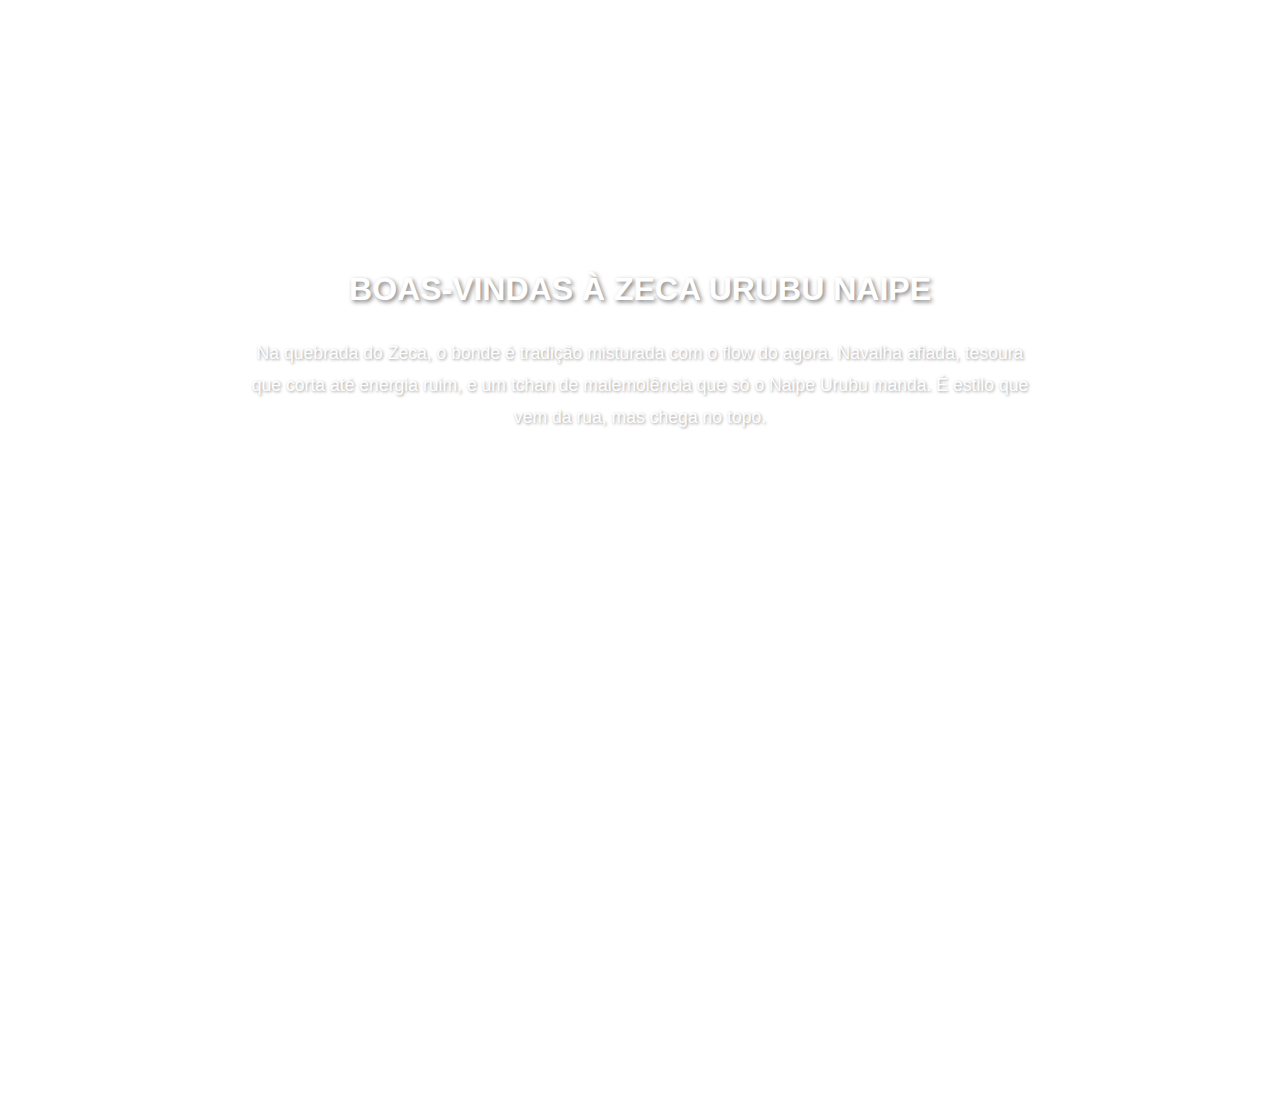
<file: Site1/index.html>
<!DOCTYPE html>
<html lang="pt-BR">

<head>
    <meta charset="UTF-8">
    <meta name="viewport" content="width=device-width, initial-scale=1.0">

    <title>Zeca Urubu Naipe</title>

    <link rel="stylesheet" href="style.css">
    <link rel="icon" href="img/icon.png">
</head>

<body>
    <div class="conteudo">
        <h1>Boas-vindas à Zeca Urubu Naipe</h1>

        <p>
            Na quebrada do Zeca, o bonde é tradição misturada com o flow do agora. 
                Navalha afiada, tesoura que corta até energia ruim, e um tchan de malemolência
                que só o Naipe Urubu manda. É estilo que vem da rua, mas chega no topo.
        </p>

    </div>
</body>
</html>
</file>
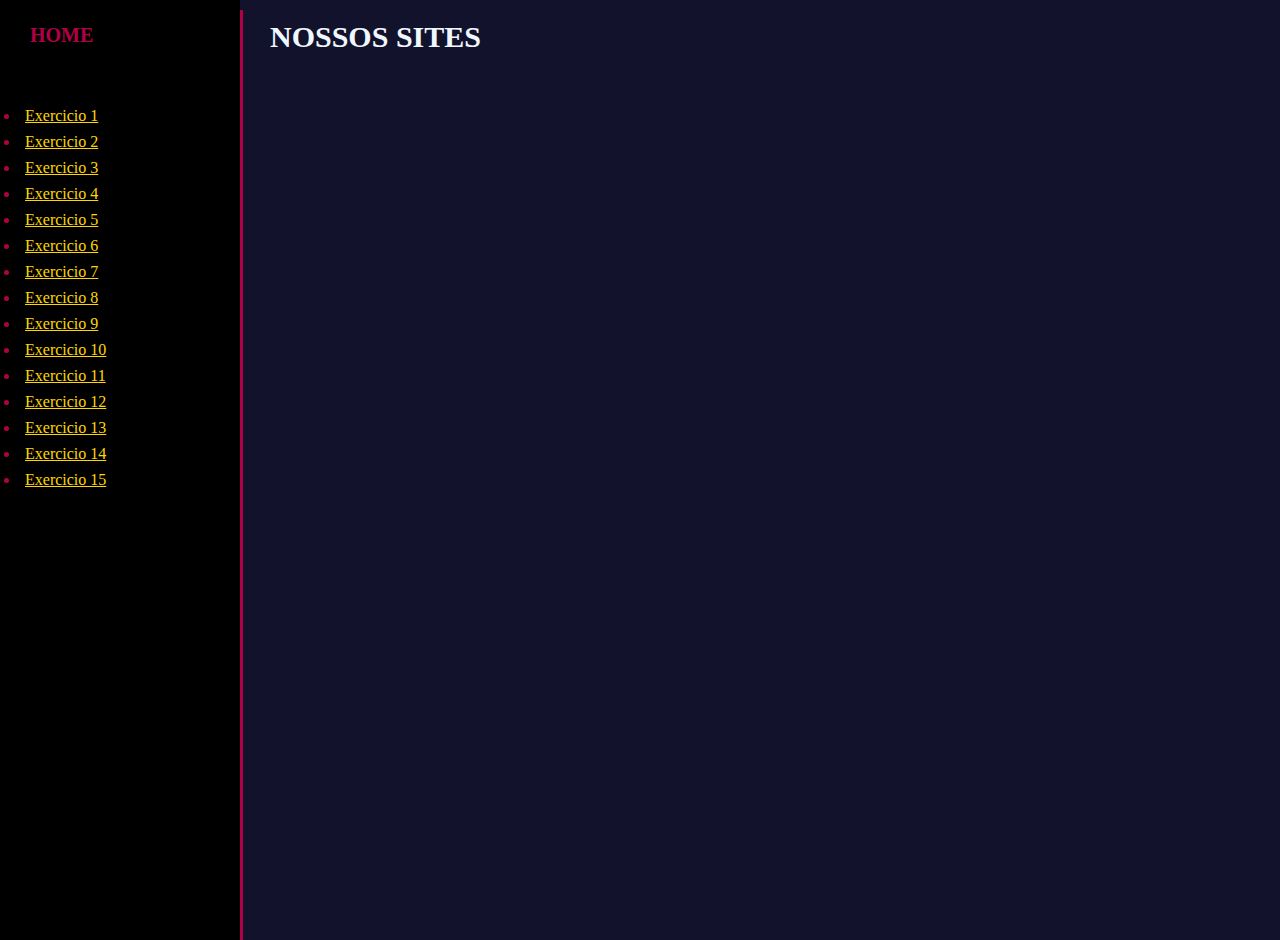
<file: Site11/index.html>
<!DOCTYPE html>
<html lang="en">
<head>
    <meta charset="UTF-8">
    <meta name="viewport" content="width=device-width, initial-scale=1.0">
    <title>Document</title>
    <link rel="stylesheet" href="style.css">
</head>
<body>
    <div id="layout">
    <div id="div-lateral">
        <h1>HOME</h1>

            <ul>
                <li>
                    <a href="../Site1/index.html" target="_blank"><span class="text"> Exercicio 1</span></a>
                </li>
                
                <li>
                    <a href="../Site2/index.html" target="_blank"><span class="text"> Exercicio 2</span></a>
                </li>

                <li>
                    <a href="../Site3/index.html" target="_blank"><span class="text"> Exercicio 3</span></a>
                </li>

                <li>
                    <a href="../Site4/index.html" target="_blank"><span class="text"> Exercicio 4</span></a>
                </li>

                <li>
                    <a href="../Site5/index.html" target="_blank"><span class="text"> Exercicio 5</span></a>
                </li>

                <li>
                    <a href="../Site6/index.html" target="_blank"><span class="text"> Exercicio 6</span></a>
                </li>

                <li>
                    <a href="../Site7/index.html" target="_blank"><span class="text"> Exercicio 7</span></a>
                </li>

                <li>
                    <a href="../Site8/index.html" target="_blank"><span class="text"> Exercicio 8</span></a>
                </li>

                <li>
                    <a href="../Site9/index.html" target="_blank"><span class="text"> Exercicio 9</span></a>
                </li>

                <li>
                    <a href="../Site10/index.html" target="_blank"><span class="text"> Exercicio 10</span></a>
                </li>
                
                <li>
                    <a href="../Site11/index.html" target="_blank"><span class="text"> Exercicio 11</span></a>
                </li>

                <li>
                    <a href="../Site12/index.html" target="_blank"><span class="text"> Exercicio 12</span></a>
                </li>
                
                <li>
                    <a href="../Site13/index.html" target="_blank"><span class="text"> Exercicio 13</span></a>
                </li>

                <li>
                    <a href="../Site14/index.html" target="_blank"><span class="text"> Exercicio 14 </span></a>
               </li>

                <li>
                    <a href="../Site15/index.html" target="_blank"><span class="text"> Exercicio 15</span></a>
               </li>     
    </ul> 
</div>
<h2>NOSSOS SITES</h2>
</div>
     
</body>
</html>
</file>
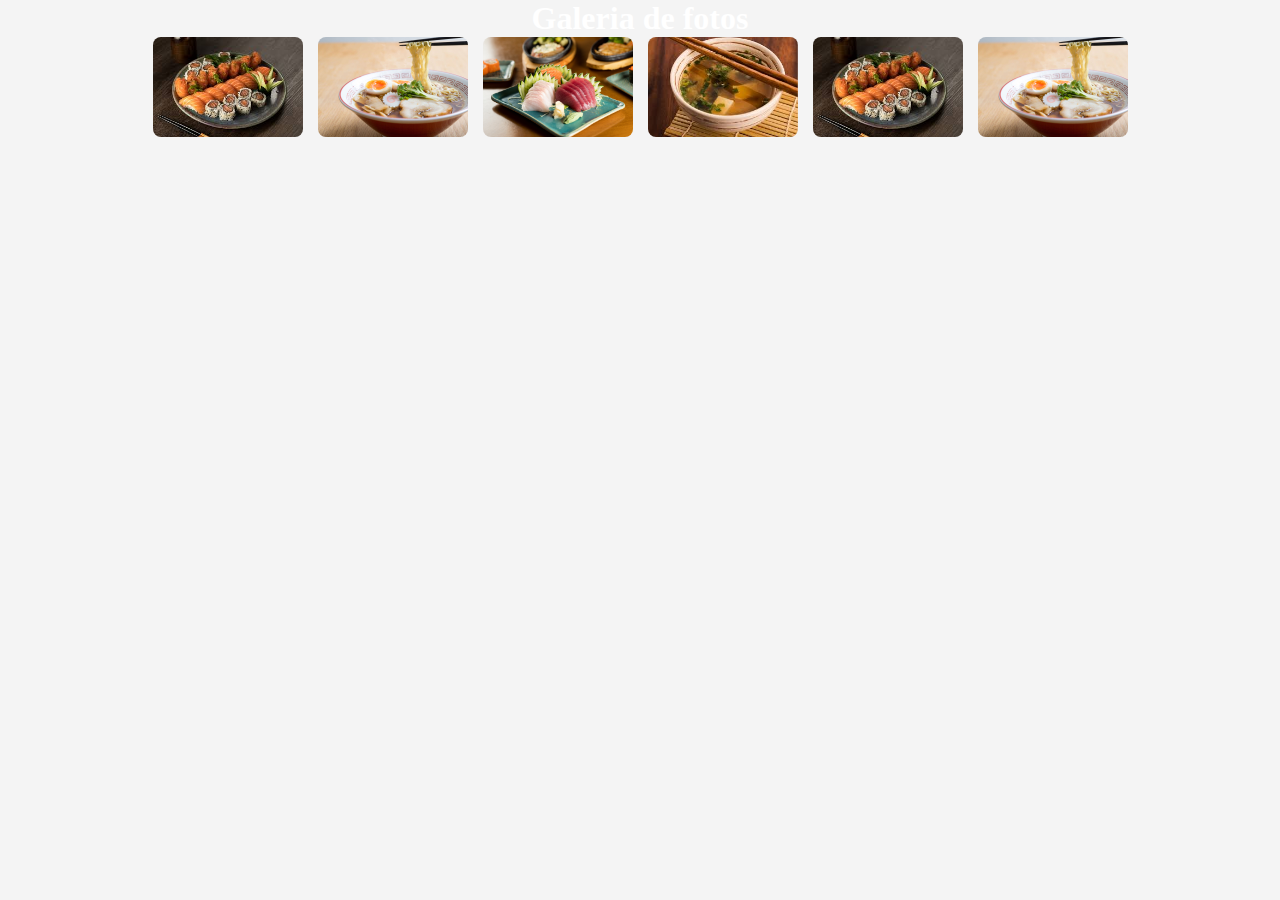
<file: Site12/index.html>
<!DOCTYPE html>
<html lang="en">

<head>
    <meta charset="UTF-8">
    <meta name="viewport" content="width=device-width, initial-scale=1.0">
    <title>Document</title>
    <link rel="stylesheet" href="style.css">
</head>

<body>
    <div class="cabecalho">
        <h1>Galeria de fotos</h1>
    </div>

    <div class="galeria">
        <figure class="imagem-figure">
            <a href="#imagem1">
                <img src="rodizio.jpeg" alt="1">
            </a>
        </figure>
        <figure class="imagem-figure">
            <a href="#imagem2">
                <img src="ramen.jpg" alt="2">
            </a>
        </figure>
        <figure class="imagem-figure">
            <a href="#imagem3">
                <img src="sashimi.jpg" alt="3">
            </a>
        </figure>
        <figure class="imagem-figure">
            <a href="#imagem4">
                <img src="missoshiro.jpeg" alt="3">
            </a>
        </figure>
        <figure class="imagem-figure">
            <a href="#imagem5">
                <img src="rodizio.jpeg" alt="3">
            </a>
        </figure>
        <figure class="imagem-figure">
            <a href="#imagem6">
                <img src="ramen.jpg" alt="3">
            </a>
        </figure>
    </div>

    <div id="imagem1" class="imagem-maior">
        <a href="#" class="fechar">&times;</a>
        <img src="rodizio.jpeg" alt="Maior 1">
    </div>
    <div id="imagem2" class="imagem-maior">
        <a href="#" class="fechar">&times;</a>
        <img src="ramen.jpg" alt="Maior 2">
    </div>
    <div id="imagem3" class="imagem-maior">
        <a href="#" class="fechar">&times;</a>
        <img src="sashimi.jpg" alt="Maior 3">
    </div>
    <div id="imagem3" class="imagem-maior">
        <a href="#" class="fechar">&times;</a>
        <img src="missoshiro.jpeg" alt="Maior 4">
    </div>
    <div id="imagem3" class="imagem-maior">
        <a href="#" class="fechar">&times;</a>
        <img src="rodizio.jpeg" alt="Maior 5">
    </div>
    <div id="imagem3" class="imagem-maior">
        <a href="#" class="fechar">&times;</a>
        <img src="ramen.jpg" alt="Maior 6">
    </div>

</body>

</html>
</file>
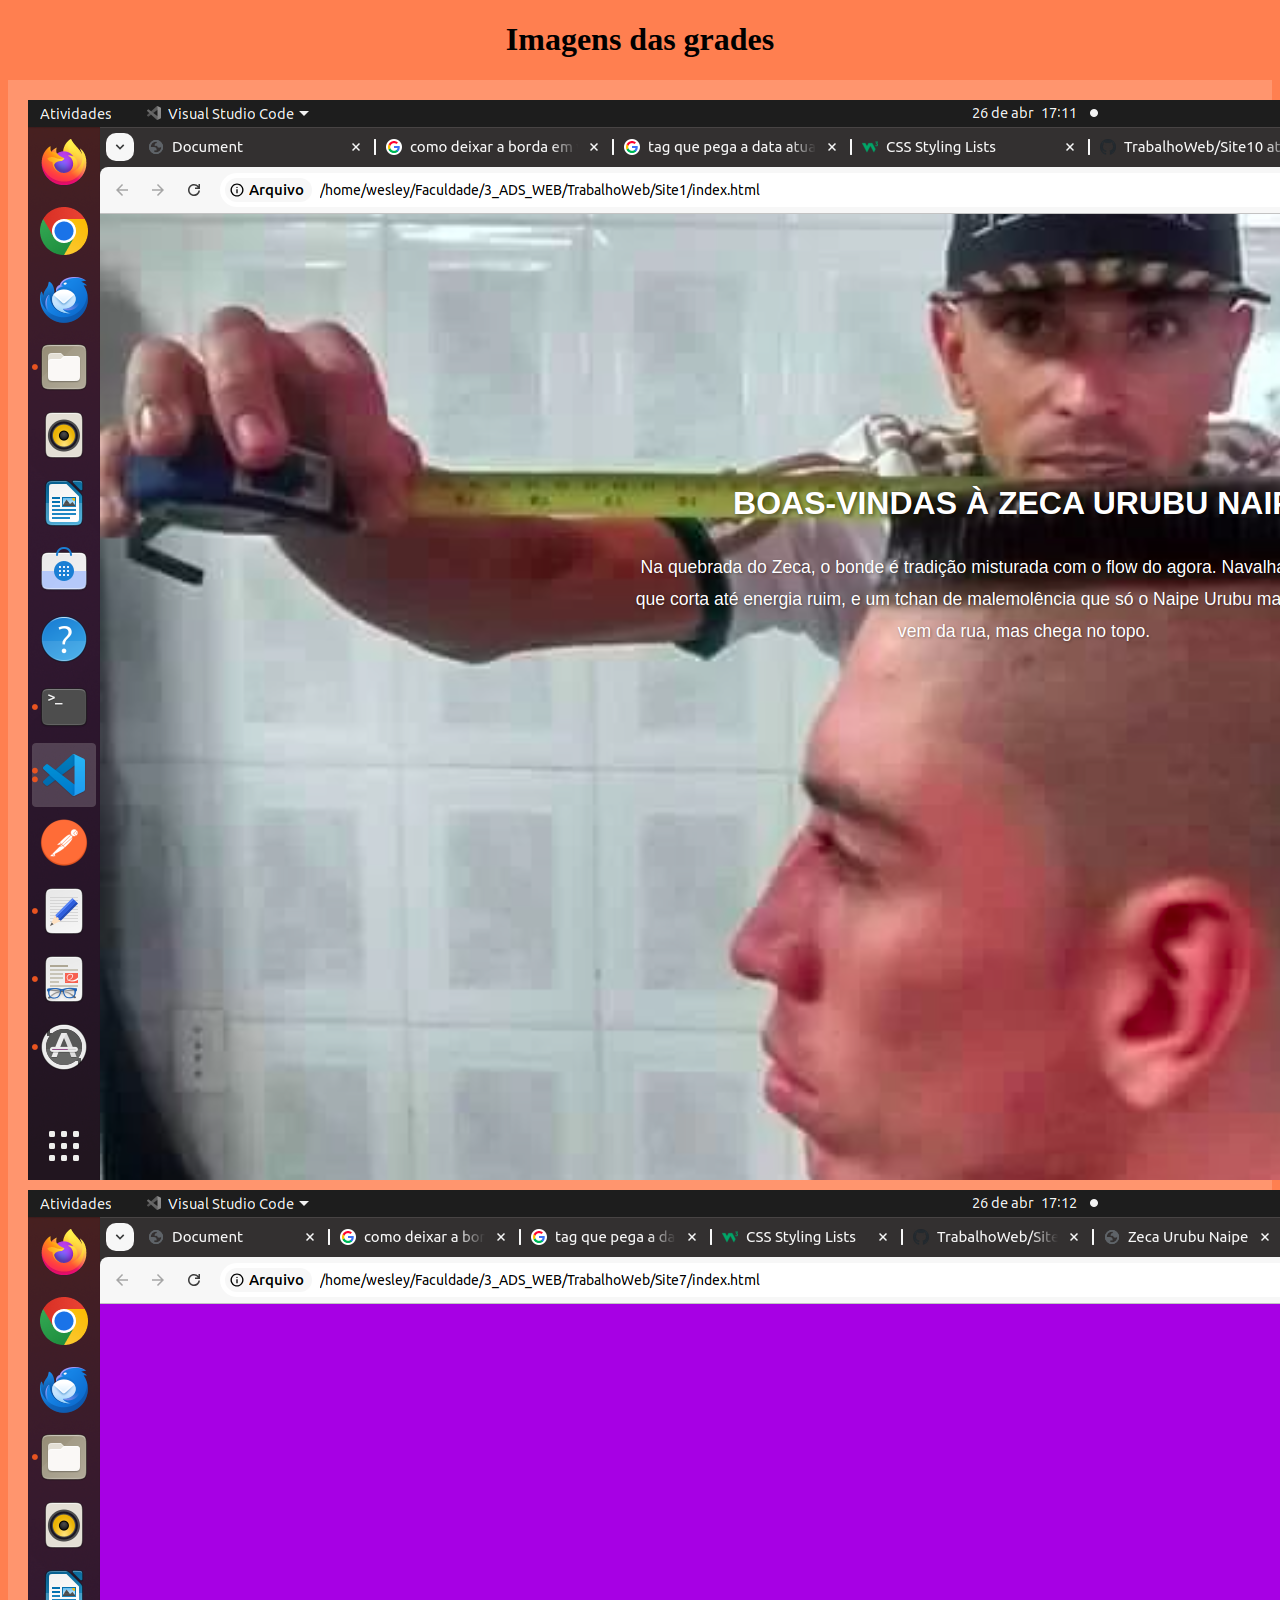
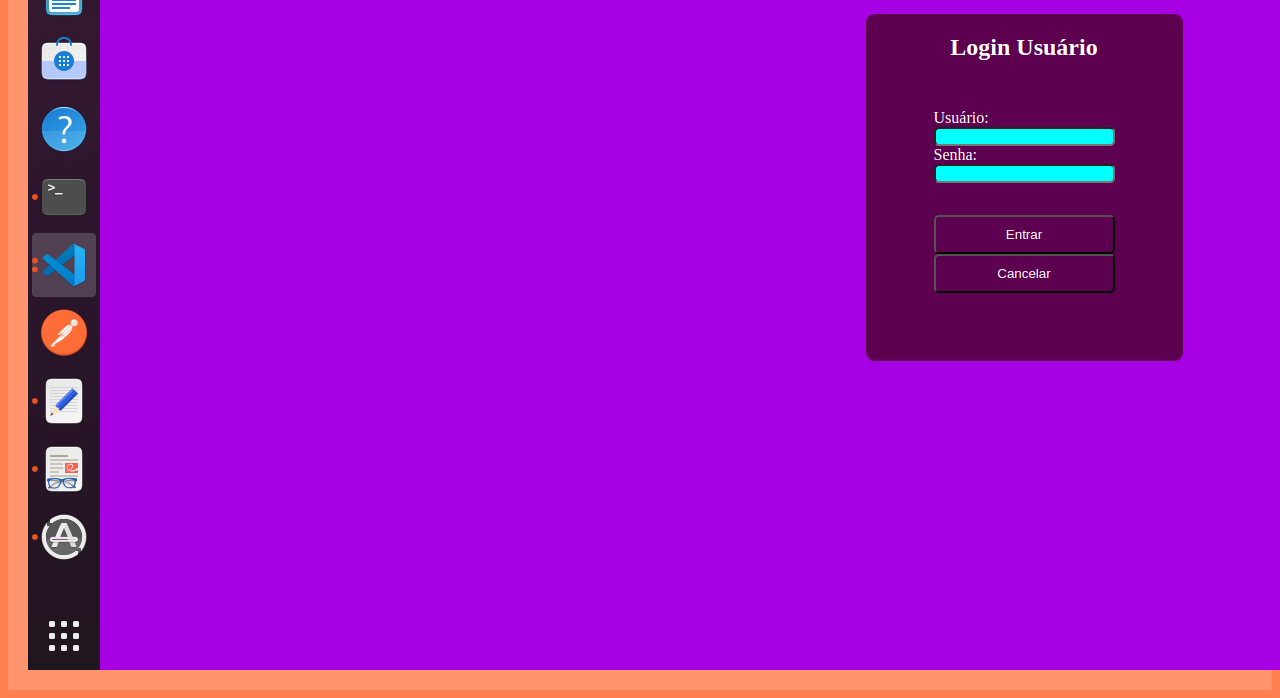
<file: Site3/index.html>
<!DOCTYPE html>
<html lang="en">

<head>
    <meta charset="UTF-8">
    <meta name="viewport" content="width=device-width, initial-scale=1.0">
    <title>Document</title>
    <link rel="stylesheet" href="style.css">
</head>

<body>
    <nav>
        <h1>Imagens das grades</h1>
    </nav>
    <div class="wrapper">
        <div class="grid">
            <img class="imagem" src="img1.png" alt="imagem">
            <img class="imagem" src="img2.png" alt="imagem">
            <img class="imagem" src="img3.png" alt="imagem">
            <img class="imagem" src="img4.png" alt="imagem">
            <img class="imagem" src="img5.png" alt="imagem">
            <img class="imagem" src="img6.png" alt="imagem">
        </div>
    </div>
</body>

</html>
</file>
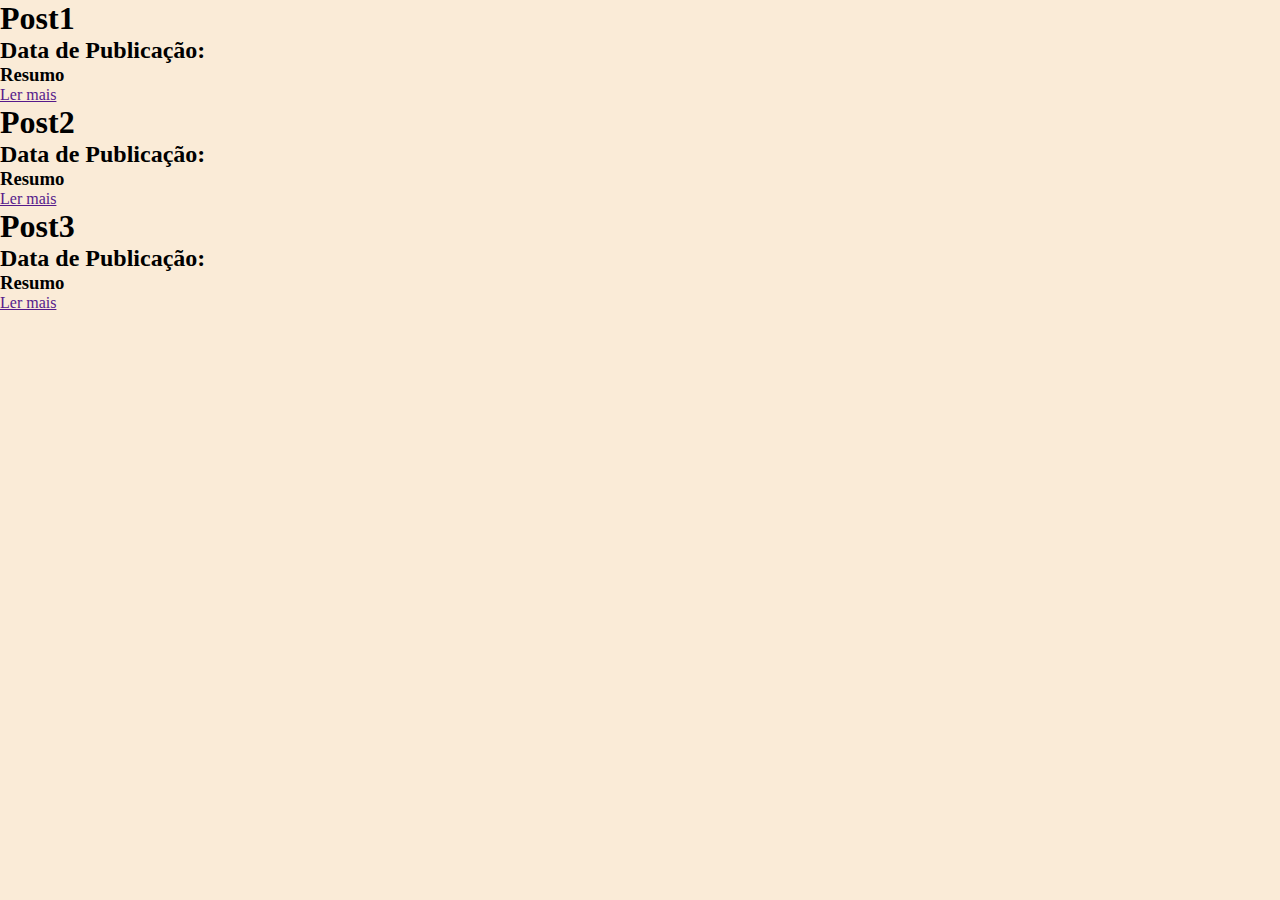
<file: Site4/index.html>
<!DOCTYPE html>
<html lang="en">
<head>
    <meta charset="UTF-8">
    <meta name="viewport" content="width=device-width, initial-scale=1.0">
    <title>Document</title>
    <link rel="stylesheet" href="style.css">
</head>
<body>
    <ul class="lista">
        <li>
            <h1>Post1</h1>
            <h2>Data de Publicação:</h2>
            <h3>Resumo</h3>
            <a href="">Ler mais</a>
        </li>
        <li>
            <h1>Post2</h1>
            <h2>Data de Publicação:</h2>
            <h3>Resumo</h3>
            <a href="">Ler mais</a>
        </li>
        <li>
            <h1>Post3</h1>
            <h2>Data de Publicação:</h2>
            <h3>Resumo</h3>
            <a href="">Ler mais</a>
        </li>
    </ul>
</body>
</html>
</file>
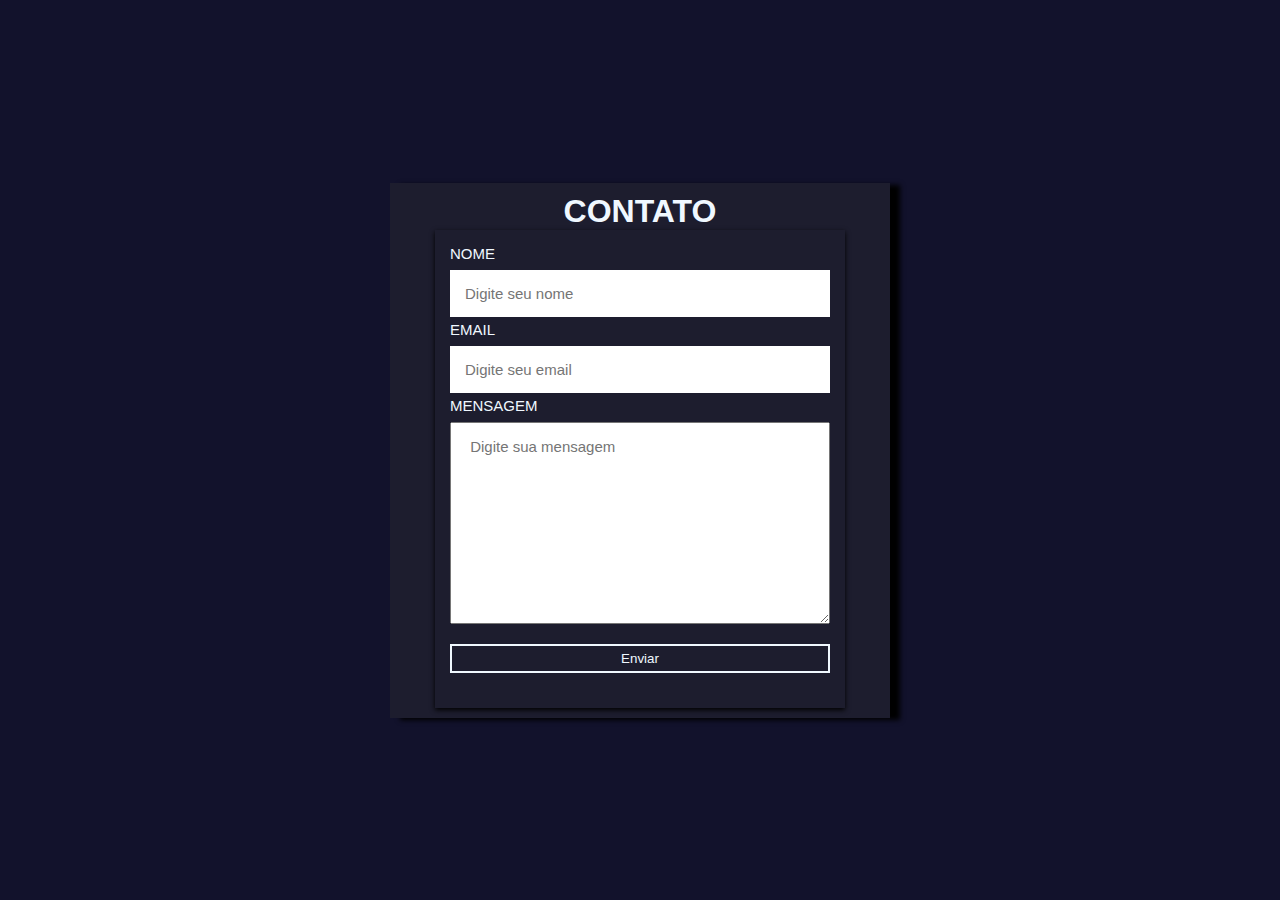
<file: Site5/index.html>
<!DOCTYPE html>
<html lang="en">
  <head>
    <meta charset="UTF-8" />
    <meta name="viewport" content="width=device-width, initial-scale=1.0" />
    <link rel="stylesheet" href="style.css" />
    <title>Document</title>
  </head>
  <body>
    <div>
      <h1>CONTATO</h1>
      <form>
        <label> NOME</label>
        <input type="text" name="name" placeholder="Digite seu nome" />
        <label>EMAIL</label>
        <input type="email" email="email" placeholder="Digite seu email" />
        <label>MENSAGEM</label>
        <textarea name="mensagem"cols="10" rows="10" placeholder=" Digite sua mensagem"></textarea>
        <button type=> Enviar </button>
      </form>
    </div>
    
  </body>
</html>
</file>
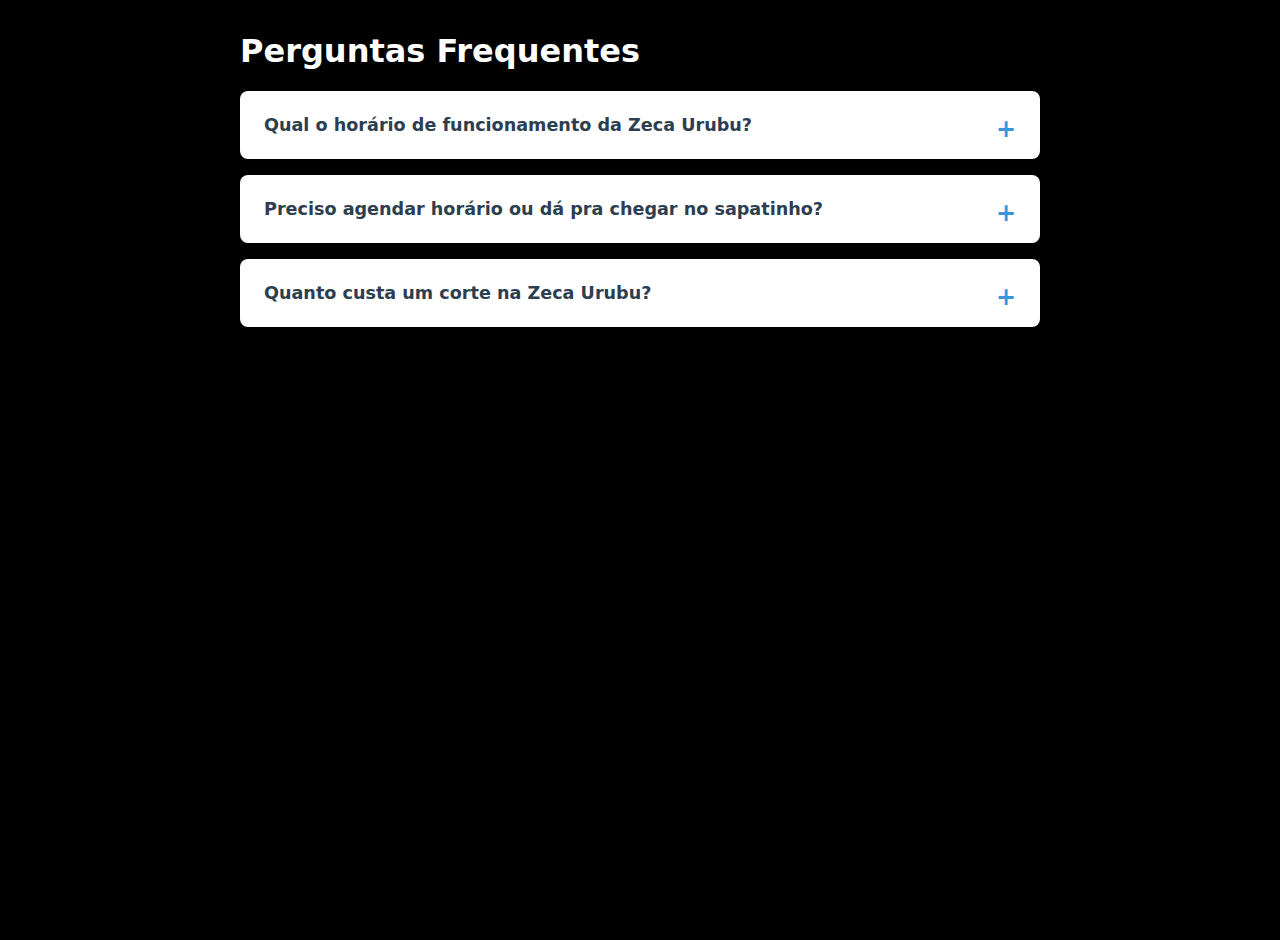
<file: Site6/index.html>
<!DOCTYPE html>
<html lang="pt-BR">
<head>
    <meta charset="UTF-8">
    <meta name="viewport" content="width=device-width, initial-scale=1.0">
    <title>FAQ Zeca Urubu Naipe</title>
    <link rel="stylesheet" href="style.css">
</head>
<body>
    <div class="faq-container">
        <h1>Perguntas Frequentes</h1>
        
        <details>
            <summary>Qual o horário de funcionamento da Zeca Urubu?</summary>
            <div class="faq-content">
                <p>Seguimos firme de terça a sábado, das 9h às 19h, e domingo só de 10h às 14h (pra quem quer chegar na régua antes do rolê). Segunda é dia de recarregar as energias, irmão!</p>
            </div>
        </details>

        <details>
            <summary>Preciso agendar horário ou dá pra chegar no sapatinho?</summary>
            <div class="faq-content">
                <p>Se quiser evitar fila, manda um direct no WhatsApp ou Instagram que a gente marca seu horário. Mas se a vibe for espontânea, dá pra chegar na fé! Só avisamos: quem chega cedo pega o degrau quente.</p>
            </div>
        </details>

        <details>
            <summary>Quanto custa um corte na Zeca Urubu?</summary>
            <div class="faq-content">
                <p>valores variam conforme o serviço:

                    Corte simples: R$ 15 (estilo básico, mas com acabamento profissional).
                    
                    Degradê, undercut ou razor fade: A partir de R$ 20 (para detalhes mais elaborados).
                    
                    Barba completa: R$ 35
                    
                    Combo Corte + Barba: R$ 50.</p>
            </div>
        </details>
    </div>
</body>
</html>
</file>
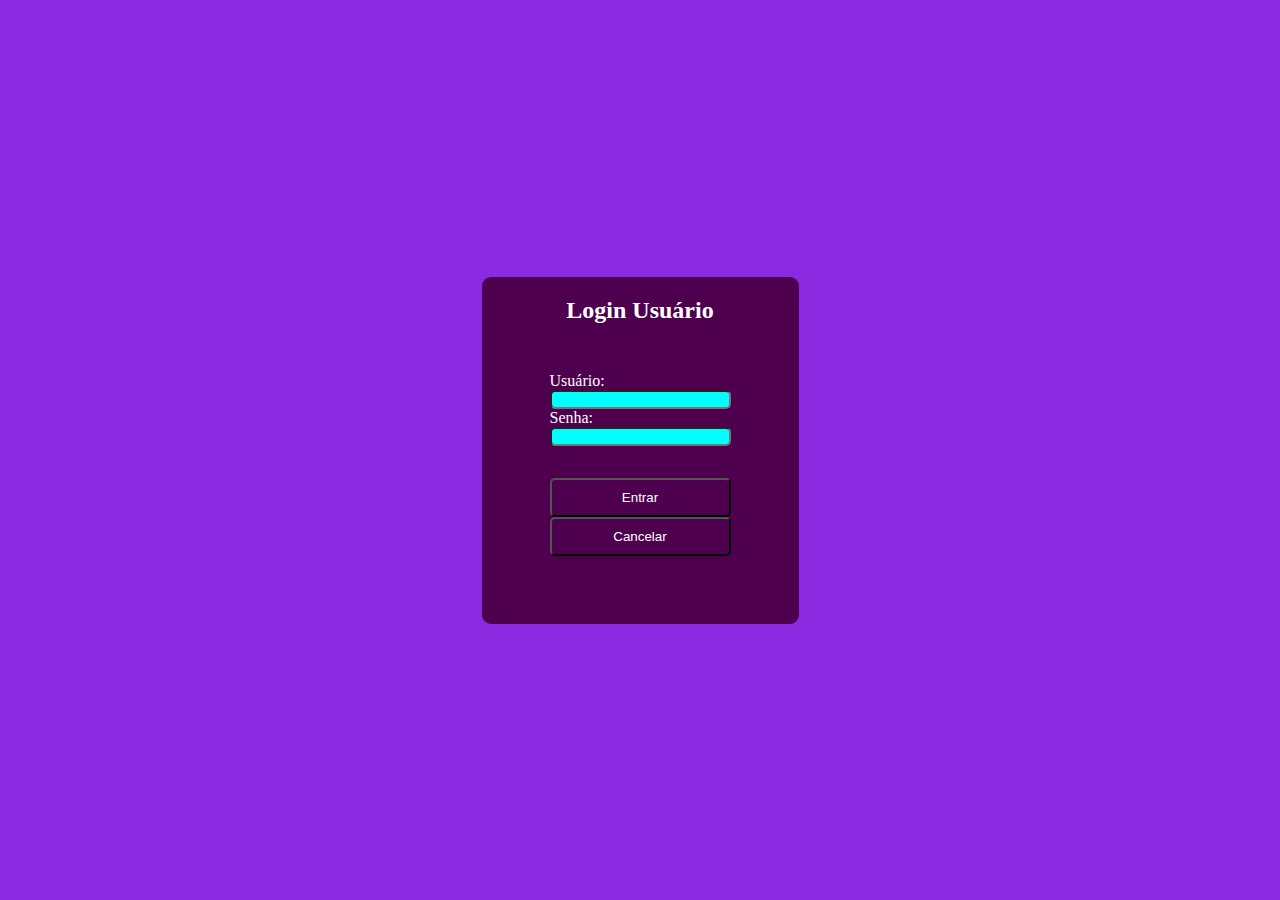
<file: Site7/index.html>
<!DOCTYPE html>
<html lang="en">

<head>
    <meta charset="UTF-8">
    <meta name="viewport" content="width=device-width, initial-scale=1.0">
    <title>Document</title>
    <link rel="stylesheet" href="style.css">
</head>

<body>
    <div class="wrapper">
        <div class="container">
            
            <h2>Login Usuário</h2>

            <div class="div-login">
                <p>Usuário:</p>
                <input class="campo-login" type="text">
                <p>Senha:</p>
                <input class="campo-login" type="text">

                <div class="div-botao">
                    <button class="botao">Entrar</button>
                    <button class="botao">Cancelar</button>
                </div>
            </div>

        </div>
    </div>
</body>

</html>
</file>
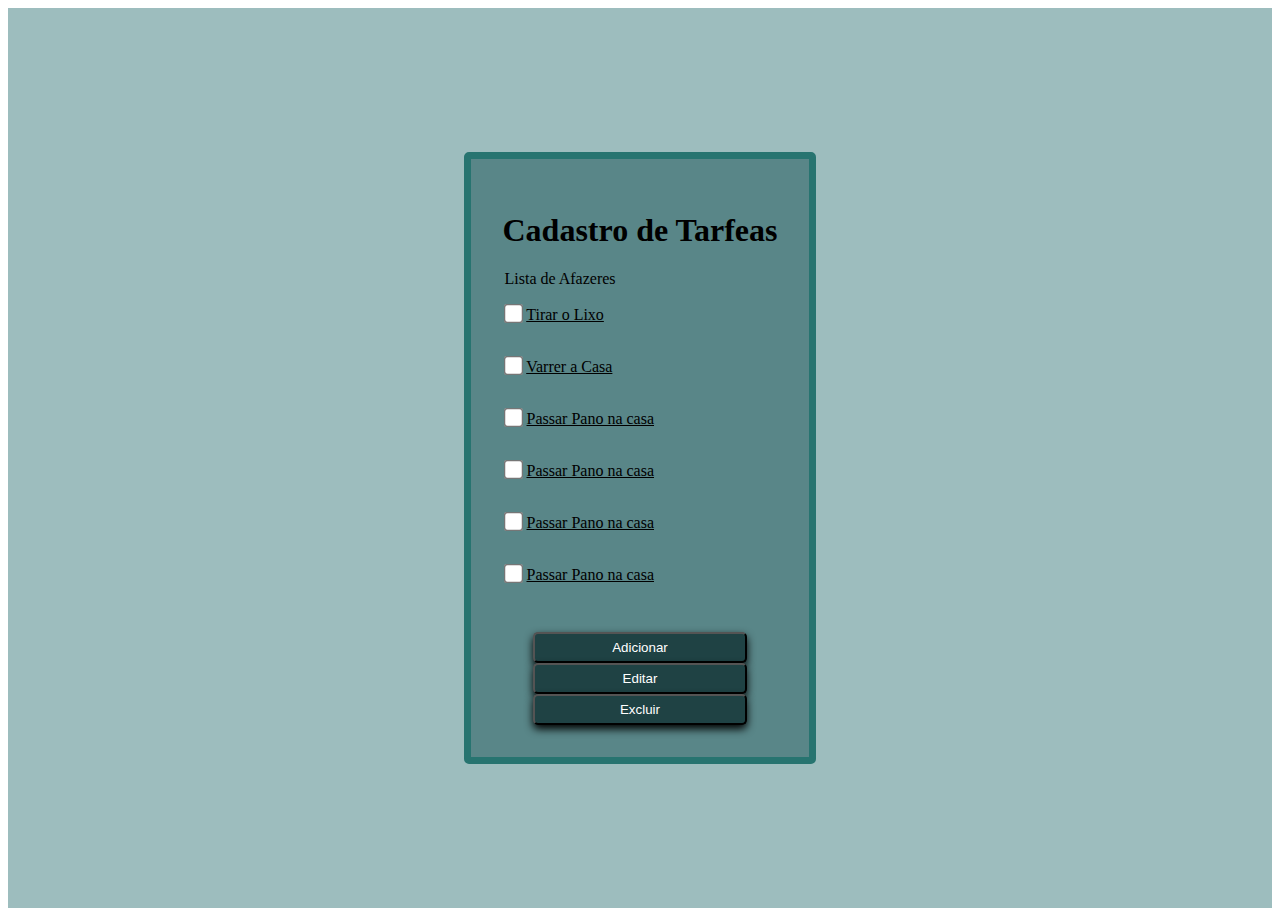
<file: Site9/index.html>
<!DOCTYPE html>
<html lang="en">

<head>
    <meta charset="UTF-8">
    <meta name="viewport" content="width=device-width, initial-scale=1.0">
    <title>Document</title>
    <link rel="stylesheet" href="style.css">
</head>

<body>
    <div class="wrapper">
        <div id="container">
            <h1>Cadastro de Tarfeas</h1>

            <div id="div-cadastro">
                    <legend>Lista de Afazeres</legend>
                    <p>
                        <label for="check1">
                        <input type="checkbox" id="check1">
                            <span class="checkbox-text">Tirar o Lixo</span>
                        </label>
                    </p>
                    <p>
                        <label for="check2">
                        <input type="checkbox" id="check2">
                            <span class="checkbox-text">Varrer a Casa</span>
                        </label>
                    </p>
                    <p>
                        <label for="check3">
                        <input type="checkbox", id="check3">
                            <span class="checkbox-text">Passar Pano na casa</span>
                        </label>
                    </p>
                    <p>
                        <label for="check4">
                        <input type="checkbox", id="check4">
                            <span class="checkbox-text">Passar Pano na casa</span>
                        </label>
                    </p>
                    <p>
                        <label for="check5">
                        <input type="checkbox", id="check5">
                            <span class="checkbox-text">Passar Pano na casa</span>
                        </label>
                    </p>
                    <p>
                        <label for="check5">
                        <input type="checkbox", id="check6">
                            <span class="checkbox-text">Passar Pano na casa</span>
                        </label>
                    </p>
                <!-- </fieldset> -->
            </div>
            <div class="div-buttons">
                <button class="botao">Adicionar</button>
                <button class="botao">Editar</button>
                <button class="botao">Excluir</button>
            </div>
        </div>
    </div>

</body>

</html>
</file>
<file: Site1/style.css>
body {
    margin: 0;
    padding: 100px 20px;
    min-height: 100vh;
    background-image: url('https://picfiles.alphacoders.com/417/417376.jpg');
    background-size: cover;
    background-position: center;
    background-attachment: fixed;
    font-family: Arial, sans-serif;
}

.conteudo {
    background-color: transparent;
    padding: 150px;
    max-width: 800px;
    margin: 0 auto;
}

h1 {
    color: #ffffff;
    text-align: center;
    margin-bottom: 30px;
    text-transform: uppercase;
    text-shadow: 2px 2px 4px rgba(0, 0, 0, 0.5);
}

p {
    color: #ffffff;
    line-height: 1.8;
    font-size: 1.1em;
    text-align: center;
    text-shadow: 1px 1px 3px rgba(0, 0, 0, 0.4);
}

/* Esconde a scrollbar */
body::-webkit-scrollbar {
    display: none;
}
</file>
<file: Site11/style.css>
*{
    padding: 0;
    margin: 0;
}


body{
    background-color: #12122c;
}
h1{
    color: rgb(178, 0, 71);
    text-align: left;
    margin-top: 4px;
    margin-bottom: 30px;
    margin-left: 10px;
    font-size: 20px;
    top: 10px;
    
}

#div-lateral{
    display: flex;
    flex-direction: column;
    justify-items: left;
    background-color: black;
    width: 200px;
    height: 100vh;
    padding: 20px;  
    box-shadow: rgb(178, 0, 71) 3px 10px;

}
ul{
    text-indent: 5px;
    padding-left: 0;
    margin-top: 30px;
    width: 100%;
}

li{
    color: rgb(178, 0, 71);
    margin-bottom: 4%;
    transition: all 0.5s;
    font-size: 16ox;
    
}
li:hover{
    background-color: rgb(178, 0, 71);
    color: rgb(255, 255, 255);
}

a{
    color:gold;

}

h2{
    
    text-align: center;
    color: aliceblue;
}

#layout {
    display: flex;
    flex-direction: row;
    align-items: flex-start;
}
h2{
    color: aliceblue;
    margin-left: 30px;
    margin-top: 20px;
    font-size: 30px;

}
</file>
<file: Site12/style.css>
* {
    margin: 0;
    padding: 0;
}

nav {
    background-color: black;
    border: 4px solid black;
    padding: 1rem;
    margin-bottom: 30px;
}

body {
    background-color: #f4f4f4;
}

.cabecalho {
    display: flex;
    align-items: center;
    justify-content: center;
    color: white;
}

.galeria {
    display: flex;
    flex-wrap: wrap;
    gap: 15px;
    justify-content: center;
}

.imagem-figure {
    height: 100px;
    width: 150px;
    cursor: pointer;
}

.imagem-figure img {
    height: 100%;
    width: 100%;
    border-radius: 8px;
    transition: transform 0.3s;
}

.imagem-figure img:hover {
    transform: scale(1.05);
}

/*Imagem Maior*/
.imagem-maior {
    display: none;
    position: fixed;
    top: 0;
    left: 0;
    height: 100vh;
    width: 100vw;
    background-color: rgba(0, 0, 0, 0.8);
    justify-content: center;
    align-items: center;
    z-index: 1000;
}

.imagem-maior img {
    height: 800px;
    width: 1000px;
    border-radius: 10px;
}

.imagem-maior:target {
    display: flex;
}
</file>
<file: Site3/style.css>
body {
    background-color: coral;
}

h1 {
    text-align: center;
}

.grid {
    display: grid;
    grid-template-columns: repeat(3, 1fr);
    gap: 10px;
    padding: 20px;
    background-color: rgb(255, 149, 110);
}

.grid-item {
    text-align: center;
    padding: 20px;
    border-radius: 5px;
}
</file>
<file: Site4/style.css>
* {
    margin: 0;
    padding: 0;
}

body {
    background-color: antiquewhite;
}

.wrapper {
    display: flex;
    align-items: center;
    justify-content: center;
    flex-direction: column;
}

.div-lista .postagem {
    list-style: square;
    border: 4px solid rgb(92, 52, 47);
    border-radius: 7px;
    padding: 2rem;
    margin: 20px;
    background-color: rgb(214, 177, 151);
}
</file>
<file: Site5/style.css>
body {
    background: #12122c;
    display: flex;
    align-items: center;
    justify-content: center;
    min-height: 100vh;
    
}

*{
    margin: 0;
    padding: 0;
    box-sizing: border-box;
    font-family: Arial, Helvetica, sans-serif;

}

h1 {
    color: aliceblue;
}

div{
    display: flex;
    align-items: center;
    justify-content: center;
    flex-direction: column;
    padding: 10px 45px;
    background: #1d1d2e;
    width: 500px;
    box-shadow: black 10px 2px 5px

}

form {
    padding: 15px;
    display: flex;
    flex-direction: column;
    width: 100%;
    box-shadow: black 0px 2px 5px

}

form label {
    color: aliceblue;
    font-size: 15px;
    margin-bottom: 8px;
   
}
form input{
    padding: 15px;
    border: 0; 
    font-size: 15px;
    margin-bottom: 4px;
    transition: all 0.5s;
}

form input:focus {
    border-radius: 16px;
}
textarea{
    padding: 15px;
    font-size: 15px;
    margin-bottom: 20px;
    transition: all 0.5s;
} 
textarea:focus{
    border-radius: 16px;
}

form button {
    margin-bottom: 20px;
    padding: 5px;
    border: 2px solid aliceblue;
    background: #1d1d2e;
    color: aliceblue;
    transition: all 1s;
}

form button:hover{
    background: green;
    color: aliceblue;
    border-radius: 16px;
}
</file>
<file: Site6/style.css>
.faq-container {
    max-width: 800px;
    margin: 2rem auto;
    padding: 0 1rem;
    font-family: 'Segoe UI', system-ui, sans-serif;
}

details {
    background: #fff;
    border-radius: 8px;
    box-shadow: 0 2px 4px rgba(0,0,0,0.1);
    margin-bottom: 1rem;
    transition: all 0.3s ease;
}

details[open] {
    box-shadow: 0 4px 8px rgba(0,0,0,0.1);
    margin: 1.5rem 0;
}

summary {
    list-style: none;
    padding: 1.5rem;
    font-weight: 600;
    font-size: 1.1rem;
    color: #2c3e50;
    cursor: pointer;
    position: relative;
    transition: color 0.3s ease;
}

summary::before {
    content: '+';
    position: absolute;
    right: 1.5rem;
    font-size: 1.5rem;
    color: #3498db;
    transition: transform 0.3s ease;
}

details[open] summary::before {
    content: '-';
    transform: rotate(180deg);
}

.faq-content {
    padding: 0 1.5rem 1.5rem;
    color: #34495e;
    line-height: 1.6;
    overflow: hidden;
    max-height: 0;
    opacity: 0;
    transition: 
        max-height 0.5s cubic-bezier(0.4, 0, 0.2, 1),
        opacity 0.3s ease,
        padding 0.3s ease;
}

details[open] .faq-content {
    max-height: 1000px;
    opacity: 1;
}

details:hover summary {
    color: #3498db;
}

summary:focus {
    outline: 2px solid #3498db;
    outline-offset: 2px;
}

@media (max-width: 768px) {
    .faq-container {
        padding: 0 1rem;
    }
    
    summary {
        padding-right: 2.5rem;
        font-size: 1rem;
    }
    
    .faq-content {
        font-size: 0.95rem;
    }
}

body {
    background-color: #000000;
    min-height: 100vh;
}

.faq-container h1 {
    color: #ffffff;
    text-shadow: 0 2px 4px rgba(0,0,0,0.3);
}

details {
    background-color: #ffffff;
    transition: transform 0.3s ease;
}

details:hover {
    transform: translateX(10px);
}

body::-webkit-scrollbar {
    display: none;
}
</file>
<file: Site7/style.css>
* {
    padding: 0;
    margin: 0;
}

.wrapper {
    display: flex;
    align-items: center;
    justify-content: center;
    height: 100vh;
    flex-direction: column;
    background-color: blueviolet;
}

.container {
    border: 4px solid rgb(78, 0, 78);
    border-radius: 9px;
    background-color: rgb(78, 0, 78);
    padding: 1rem;
    text-align: center;
    color: white;
}

.div-login {
    display: flex;
    text-align: left;
    flex-direction: column;
    padding: 3rem;
}

.div-botao {
    display: flex;
    flex-direction: column;
    margin-top: 2rem;
}

.botao {
    cursor: pointer;
    padding: 10px;
    border-radius: 5px;
    background-color: rgb(78, 0, 78);
    color: white;
}

.campo-login {
    background-color: cyan;
    border-radius: 5px;
}
</file>
<file: Site9/style.css>
/* * {
    padding: 0;
    margin: 0;
} */

.wrapper {
    display: flex;
    align-items: center;
    justify-content: center;
    height: 100vh;
    background-color: rgb(157, 189, 190);
}

#container {
    border: 7px solid rgb(39, 116, 112);
    border-radius: 5px;
    background-color: rgb(89, 134, 136);
    text-align: center;
    padding: 2rem;
}

#div-cadastro {
    display: flex;
    flex-direction: column;
    align-items: flex-start;
    justify-content: center;
}

.div-buttons {
    display: flex;
    flex-direction: column;
    margin-top: 2rem;
}

.checkbox-text {
    text-decoration: underline;
}

input:checked+span {
    color: rgb(0, 92, 0);
    text-decoration: line-through;
}

input[type="checkbox"]{
    transform: scale(1.5);
}

.botao {
    cursor: pointer;
    padding: 6px;
    background-color: rgb(31, 66, 68);
    border-radius: 5px;
    border-color: rgb(0, 0, 0);
    box-shadow: 0 4px 8px rgba(0, 0, 0, 2);
    margin: 0 30px;
    color: white;
}
</file>
